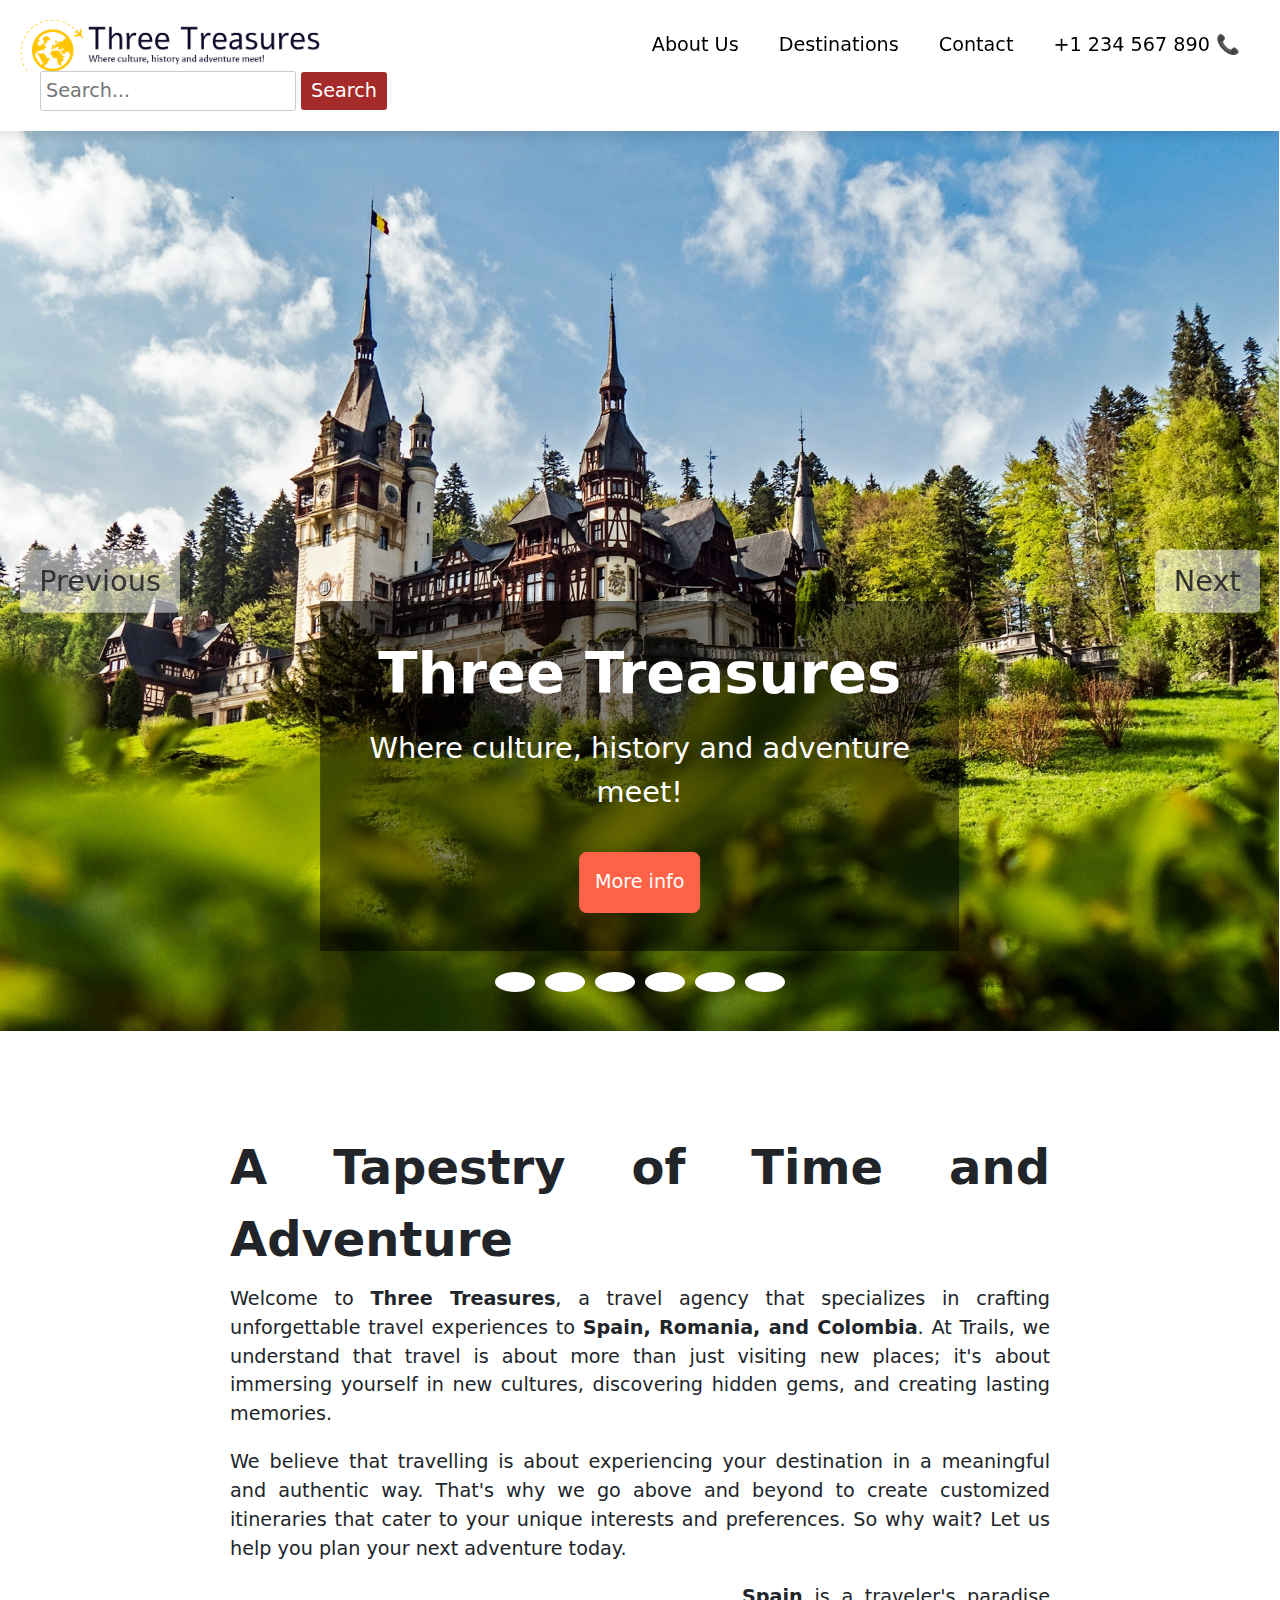
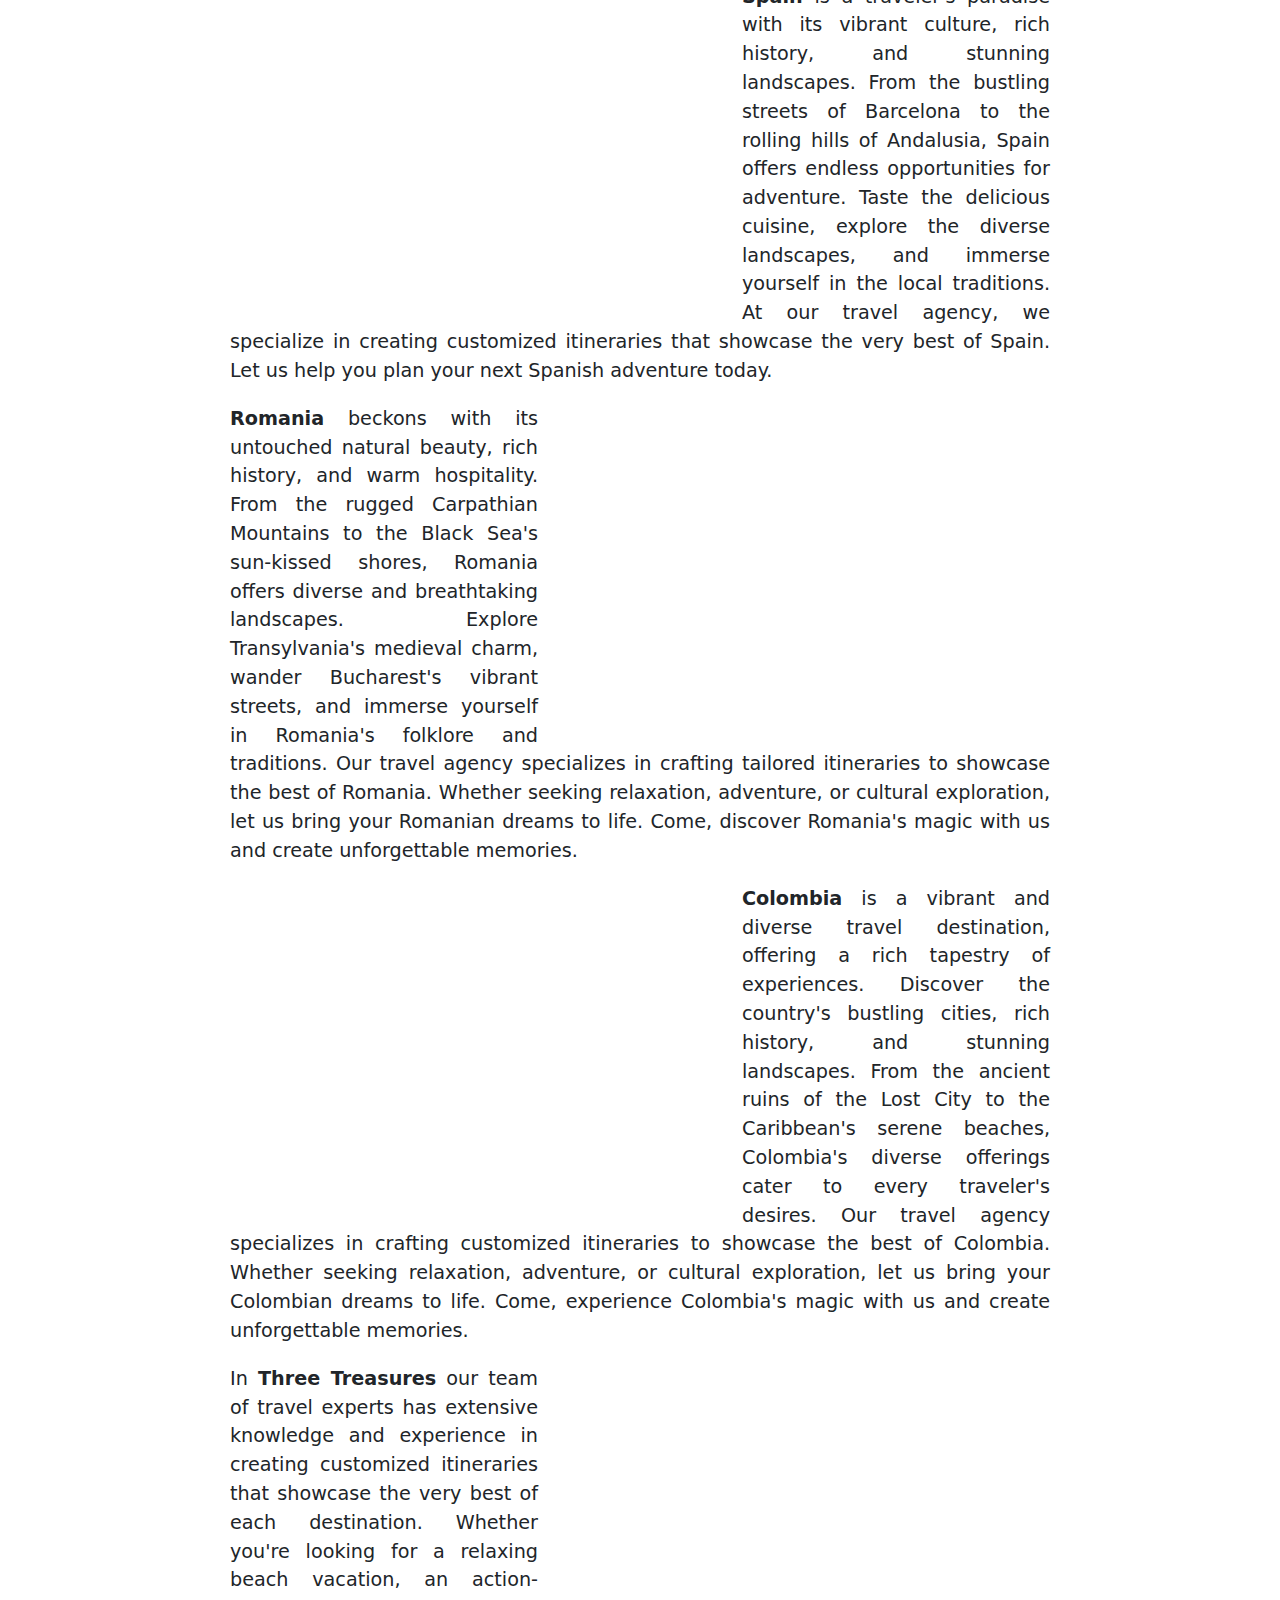
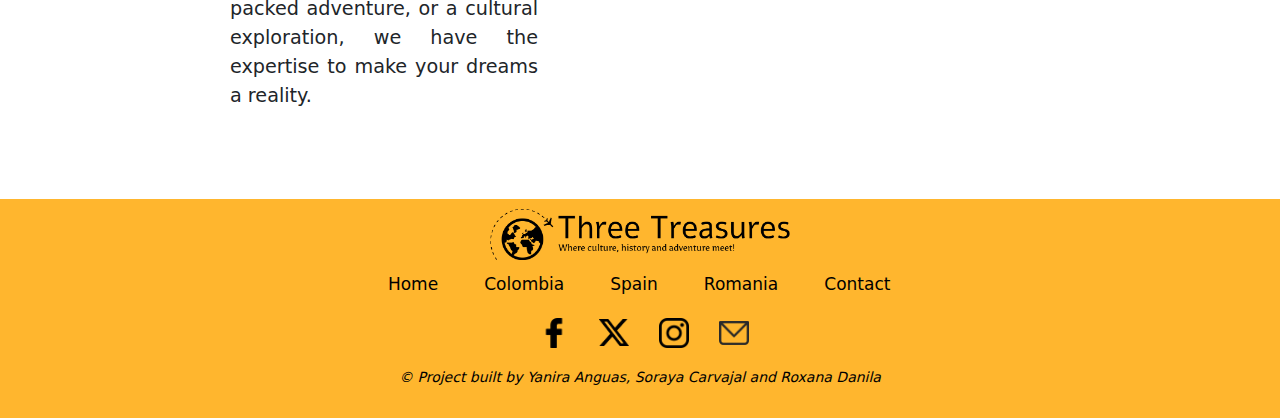
<file: index.html>
<!DOCTYPE html>
<html>

<head>
  <meta charset="utf-8">
  <meta name="viewport" content="width=device-width">
  <title>Three TreasuresTravel Agency</title>
  <link rel="preconnect" href="https://fonts.googleapis.com" />
  <link rel="preconnect" href="https://fonts.gstatic.com" crossorigin />
  <link rel="preconnect" href="https://fonts.googleapis.com" />
  <link rel="preconnect" href="https://fonts.gstatic.com" crossorigin />
  <link
    href="https://fonts.googleapis.com/css2?family=Kaushan+Script&family=Prompt:ital,wght@0,100;0,200;0,300;0,400;0,500;0,600;0,700;0,800;0,900;1,100;1,200;1,300;1,400;1,500;1,600;1,700;1,800;1,900&family=Raleway:ital,wght@0,100..900;1,100..900&display=swap"
    rel="stylesheet" />
  <link
    href="https://fonts.googleapis.com/css2?family=Prompt:ital,wght@0,100;0,200;0,300;0,400;0,500;0,600;0,700;0,800;0,900;1,100;1,200;1,300;1,400;1,500;1,600;1,700;1,800;1,900&display=swap"
    rel="stylesheet" />
  <link rel="preconnect" href="https://fonts.googleapis.com" />
  <link rel="preconnect" href="https://fonts.gstatic.com" crossorigin />
  <link
    href="https://fonts.googleapis.com/css2?family=Prompt:ital,wght@0,100;0,200;0,300;0,400;0,500;0,600;0,700;0,800;0,900;1,100;1,200;1,300;1,400;1,500;1,600;1,700;1,800;1,900&family=Raleway:ital,wght@0,100..900;1,100..900&display=swap"
    rel="stylesheet" />
  <link href="https://cdn.jsdelivr.net/npm/bootstrap@5.3.3/dist/css/bootstrap.min.css" rel="stylesheet"
    integrity="sha384-QWTKZyjpPEjISv5WaRU9OFeRpok6YctnYmDr5pNlyT2bRjXh0JMhjY6hW+ALEwIH" crossorigin="anonymous">
  <link href="style.css" rel="stylesheet" type="text/css" />
</head>

<body>
  <!-- start NAVBAR-->
  <nav class="navbar sticky-top">
    <div>
      <a href="/index.html"><img src="images/logo-no-background.png" id="logo"></a>
    </div>

    <ul id="nav_bar">
      <li class="nav-links"><span><a href="./about.html">About Us</a></span></li>
      <li class="nav-links dropdown">
        <a>Destinations</a>
        <div class="dropdown-content">
          <a href="https://www.colombia.co/en/" target="_blank">Colombia</a>
          <a href="https://www.romaniatourism.com/" target="_blank">Romania</a>
          <a href="destinations.html">Spain</a>
        </div>
      </li>
      <li class="nav-links"><a href="./about.html#contact">Contact</a></li>
      <li class="nav-links">
        <a href="tel:+1234567890"><i class="fas fa-phone"></i> +1 234 567 890 📞
        </a>
      </li>
    </ul>
    <div id="search-form">
      <input type="text" name="q" placeholder="Search..." />
      <button type="submit">Search</button>
    </div>
  </nav>
  <!-- end NAVBAR-->

  <!-- start HERO -->
  <div class="hero-carousel">
    <div class="carousel-container">
      <div class="carousel-item active">
        <img src="images/image1.jpg" alt="Castle in the Romanian countryside" />
        <div class="carousel-caption">
          <h1>Three Treasures</h1>
          <p>Where culture, history and adventure meet!</p>
          <button type="button" class="btn btn-info" id="info">
            <a href="./about.html"> More info</a>
          </button>
        </div>
      </div>
      <div class="carousel-item active">
        <img src="images/image2.jpg" alt="The Alhambra in Granada, Spain" />
        <div class="carousel-caption">
          <h1>Three Treasures</h1>
          <p>Where culture, history and adventure meet!</p>
          <button type="button" class="btn btn-info" id="info">
            <a href="./about.html"> More info</a>
          </button>
        </div>
      </div>
      <div class="carousel-item active">
        <img src="images/image3.jpg" alt="Downtown of Cartagena de Indias, Colombia" />
        <div class="carousel-caption">
          <h1>Three Treasures</h1>
          <p>Where culture, history and adventure meet!</p>
          <button type="button" class="btn btn-info" id="info">
            <a href="./about.html"> More info</a>
          </button>
        </div>
      </div>
      <div class="carousel-item active">
        <img src="images/image4.jpg" alt="Romanian folk dances" />
        <div class="carousel-caption">
          <h1>Three Treasures</h1>
          <p>Where culture, history and adventure meet!</p>
          <button type="button" class="btn btn-info" id="info">
            <a href="./about.html"> More info</a>
          </button>
        </div>
      </div>
      <div class="carousel-item active">
        <img src="images/image5.jpg" alt="Park Güell, Barcelona, Spain" />
        <div class="carousel-caption">
          <h1>Three Treasures</h1>
          <p>Where culture, history and adventure meet!</p>
          <button type="button" class="btn btn-info" id="info">
            <a href="./about.html"> More info</a>
          </button>
        </div>
      </div>
      <div class="carousel-item active">
        <img src="images/image6.jpg" alt="Beach in Tayrona Park, Colombia" />
        <div class="carousel-caption">
          <h1>Three Treasures</h1>
          <p>Where culture, history and adventure meet!</p>
          <button type="button" class="btn btn-info" id="info">
            <a href="./about.html"> More info</a>
          </button>
        </div>
      </div>
    </div>
    <div class="carousel-controls">
      <button class="carousel-prev">Previous</button>
      <button class="carousel-next">Next</button>
    </div>
    <div class="carousel-indicators">
      <button class="carousel-indicator active"></button>
      <button class="carousel-indicator"></button>
      <button class="carousel-indicator"></button>
      <button class="carousel-indicator"></button>
      <button class="carousel-indicator"></button>
      <button class="carousel-indicator"></button>
    </div>
  </div>
  <!--end  HERO -->

  <!--start COUNTRIES -->
  <div class="site-wrap">
    <h1>A Tapestry of Time and Adventure</h1>
    <p>
      Welcome to <strong>Three Treasures</strong>, a travel agency that
      specializes in crafting unforgettable travel experiences to
      <strong>Spain, Romania, and Colombia</strong>. At Trails, we understand
      that travel is about more than just visiting new places; it's about
      immersing yourself in new cultures, discovering hidden gems, and
      creating lasting memories.
    </p>
    <p>
      We believe that travelling is about experiencing your destination in a
      meaningful and authentic way. That's why we go above and beyond to
      create customized itineraries that cater to your unique interests and
      preferences. So why wait? Let us help you plan your next adventure
      today.
    </p>
    <img src="images/image7.jpg" class="align-left slide-in" alt="Aerial image of Madrid, Spain " />
    <p>
      <strong>Spain</strong> is a traveler's paradise with its vibrant
      culture, rich history, and stunning landscapes. From the bustling
      streets of Barcelona to the rolling hills of Andalusia, Spain offers
      endless opportunities for adventure. Taste the delicious cuisine,
      explore the diverse landscapes, and immerse yourself in the local
      traditions. At our travel agency, we specialize in creating customized
      itineraries that showcase the very best of Spain. Let us help you plan
      your next Spanish adventure today.
    </p>
    <img src="images/image8.jpg" class="align-right slide-in" alt="Small village in Romania " />
    <p>
      <strong>Romania</strong> beckons with its untouched natural beauty, rich
      history, and warm hospitality. From the rugged Carpathian Mountains to
      the Black Sea's sun-kissed shores, Romania offers diverse and
      breathtaking landscapes. Explore Transylvania's medieval charm, wander
      Bucharest's vibrant streets, and immerse yourself in Romania's folklore
      and traditions. Our travel agency specializes in crafting tailored
      itineraries to showcase the best of Romania. Whether seeking relaxation,
      adventure, or cultural exploration, let us bring your Romanian dreams to
      life. Come, discover Romania's magic with us and create unforgettable
      memories.
    </p>
    <img src="images/image9.jpg" class="align-left slide-in" alt="Villages of the Colombian coffee growing region " />
    <p>
      <strong>Colombia</strong> is a vibrant and diverse travel destination,
      offering a rich tapestry of experiences. Discover the country's bustling
      cities, rich history, and stunning landscapes. From the ancient ruins of
      the Lost City to the Caribbean's serene beaches, Colombia's diverse
      offerings cater to every traveler's desires. Our travel agency
      specializes in crafting customized itineraries to showcase the best of
      Colombia. Whether seeking relaxation, adventure, or cultural
      exploration, let us bring your Colombian dreams to life. Come,
      experience Colombia's magic with us and create unforgettable memories.
    </p>
    <img src="images/image10.jpg" class="align-right slide-in" alt="Tourist watching the flowing of a river " />
    <p>
      In <strong>Three Treasures</strong> our team of travel experts has
      extensive knowledge and experience in creating customized itineraries
      that showcase the very best of each destination. Whether you're looking
      for a relaxing beach vacation, an action-packed adventure, or a cultural
      exploration, we have the expertise to make your dreams a reality.
    </p>
  </div>
  <!-- end COUNTRIES -->

  <!-- start FOOTER -->
  <footer>
    <div class="container">
      <div class="footer-logo">
        <img src="images/black-transparent.png" alt="Logo agency">
      </div>
      <div class="footer-content">
        <div class="footer-links">
          <ul>
            <li><a href="index.html">Home</a></li>
            <li><a href="https://www.colombia.co/en/" target="_blank">Colombia</a></li>
            <li><a href="destinations.html">Spain</a></li>
            <li><a href="https://www.romaniatourism.com/" target="_blank">Romania</a></li>
            <li><a href="./about.html#contact">Contact</a></li>
          </ul>
        </div>
        <div class="footer-social">
          <ul>
            <li>
              <a href="https://www.facebook.com/" target="_blank"><img src="images/fb.png" alt="Facebook" /></a>
            </li>
            <li>
              <a href="https://twitter.com/" target="_blank"><img src="images/X.png" alt="Twitter" /></a>
            </li>
            <li>
              <a href="https://www.instagram.com/" target="_blank"><img src="images/ins.png" alt="Instagram" /></a>
            </li>
            <li>
              <a href="https://www.gmail.com/" target="_blank"><img src="images/email.png" alt="Email" /></a>
            </li>
          </ul>
        </div>
      </div>
      <div class="footer-made-by">
        <p> &#169; Project built by Yanira Anguas, Soraya Carvajal and Roxana Danila</p>
      </div>
    </div>
    </div>
  </footer>
  <!--end  FOOTER -->

  <script src="script.js"></script>
</body>

</html>
</file>
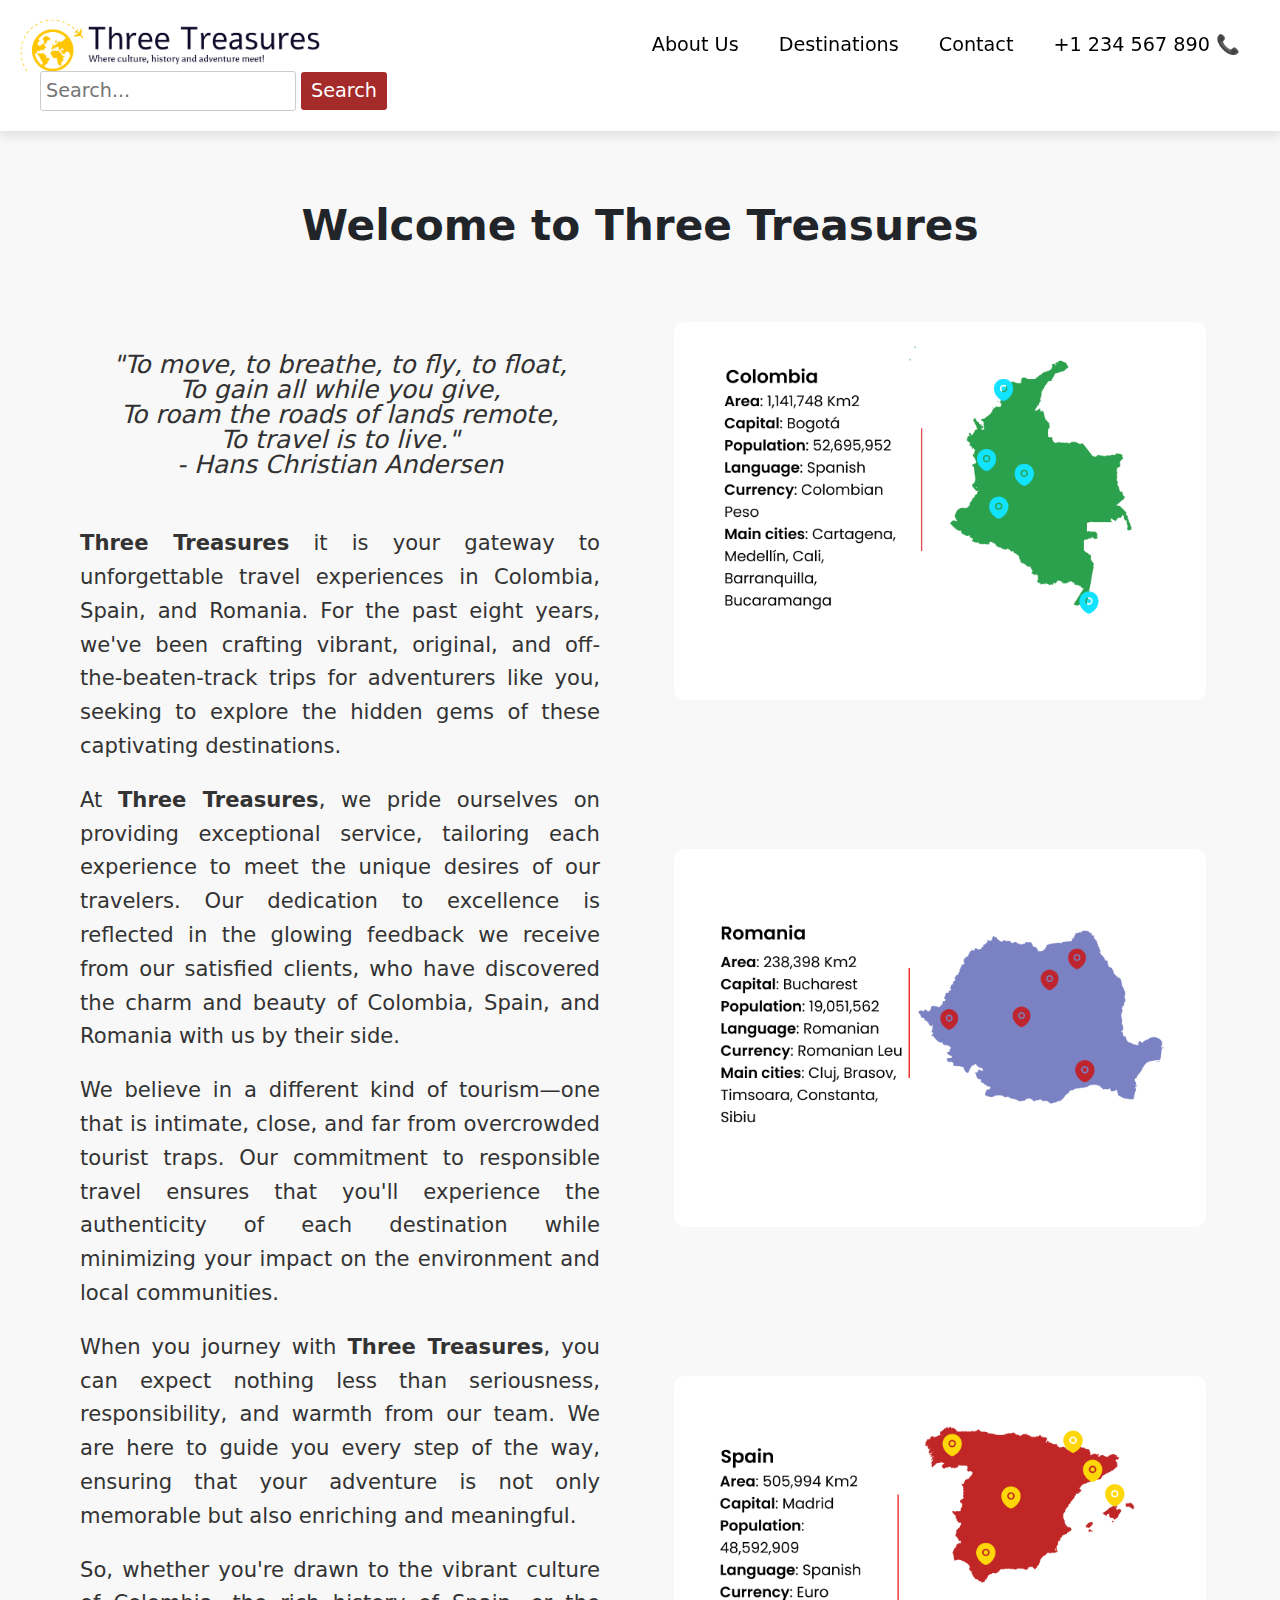
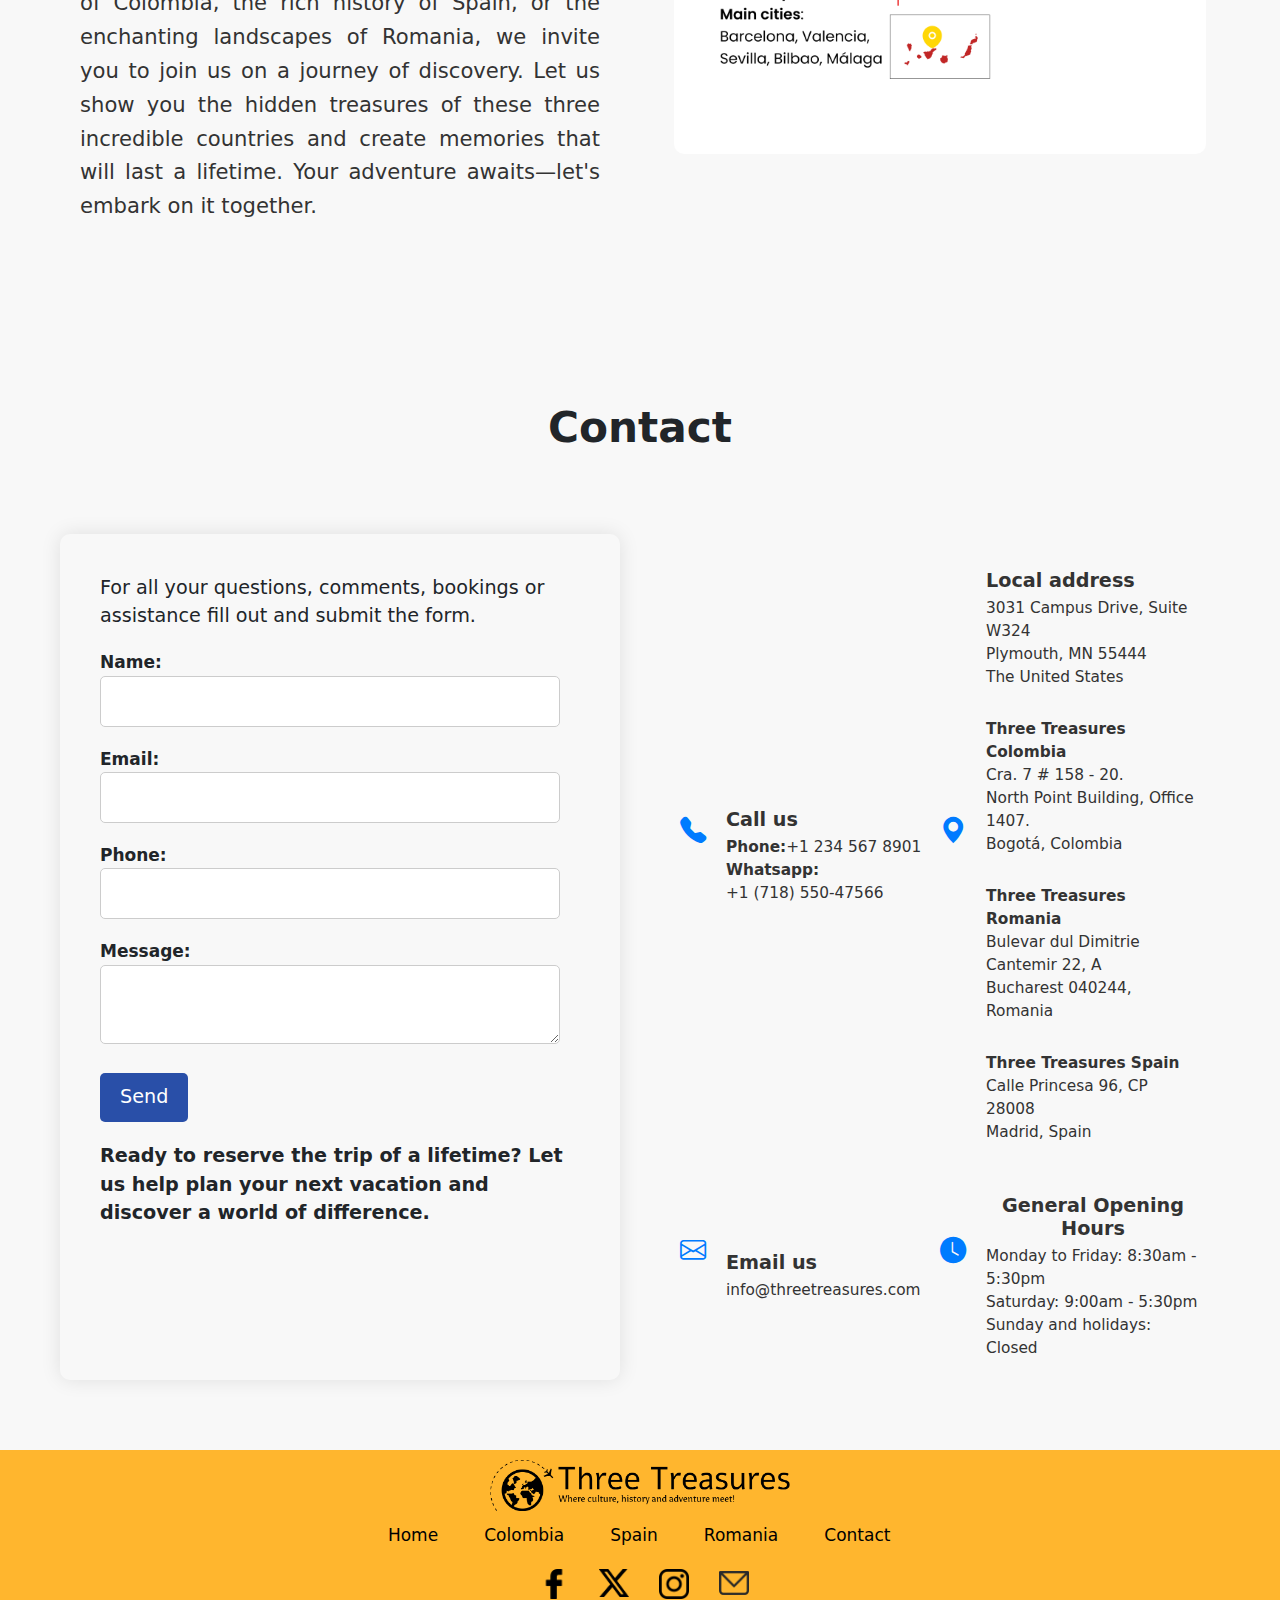
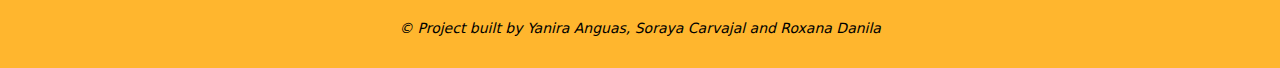
<file: about.html>
<!DOCTYPE html>
<html>

<head>
  <meta charset="utf-8">
  <meta name="viewport" content="width=device-width">
  <title>Three TreasuresTravel Agency</title>
  <link rel="preconnect" href="https://fonts.googleapis.com" />
  <link rel="preconnect" href="https://fonts.gstatic.com" crossorigin />
  <link rel="preconnect" href="https://fonts.googleapis.com" />
  <link rel="preconnect" href="https://fonts.gstatic.com" crossorigin />
  <link
    href="https://fonts.googleapis.com/css2?family=Kaushan+Script&family=Prompt:ital,wght@0,100;0,200;0,300;0,400;0,500;0,600;0,700;0,800;0,900;1,100;1,200;1,300;1,400;1,500;1,600;1,700;1,800;1,900&family=Raleway:ital,wght@0,100..900;1,100..900&display=swap"
    rel="stylesheet" />
  <link
    href="https://fonts.googleapis.com/css2?family=Prompt:ital,wght@0,100;0,200;0,300;0,400;0,500;0,600;0,700;0,800;0,900;1,100;1,200;1,300;1,400;1,500;1,600;1,700;1,800;1,900&display=swap"
    rel="stylesheet" />
  <link rel="preconnect" href="https://fonts.googleapis.com" />
  <link rel="preconnect" href="https://fonts.gstatic.com" crossorigin />
  <link
    href="https://fonts.googleapis.com/css2?family=Prompt:ital,wght@0,100;0,200;0,300;0,400;0,500;0,600;0,700;0,800;0,900;1,100;1,200;1,300;1,400;1,500;1,600;1,700;1,800;1,900&family=Raleway:ital,wght@0,100..900;1,100..900&display=swap"
    rel="stylesheet" />
  <link href="https://cdn.jsdelivr.net/npm/bootstrap@5.3.3/dist/css/bootstrap.min.css" rel="stylesheet"
    integrity="sha384-QWTKZyjpPEjISv5WaRU9OFeRpok6YctnYmDr5pNlyT2bRjXh0JMhjY6hW+ALEwIH" crossorigin="anonymous">
  <link rel="stylesheet" href="https://cdn.jsdelivr.net/npm/bootstrap-icons@1.3.0/font/bootstrap-icons.css" />
  <link href="style.css" rel="stylesheet" type="text/css" />
</head>

<body>

  <!-- inicio  NAVBAR-->
  <nav class="navbar sticky-top">
    <div>
      <a href="./index.html"><img src="images/logo-no-background.png" id="logo"></a>
    </div>

    <ul id="nav_bar">
      <li class="nav-links"><span><a href="./about.html">About Us</a></span></li>
      <li class="nav-links dropdown">
        <a>Destinations</a>
        <div class="dropdown-content">
          <a href="https://www.colombia.co/en/" target="_blank">Colombia</a>
          <a href="https://www.romaniatourism.com/" target="_blank">Romania</a>
          <a href="destinations.html">Spain</a>
        </div>
      </li>
      <li class="nav-links"><a href="./about.html#contact">Contact</a></li>
      <li class="nav-links">
        <a href="tel:+1234567890"><i class="fas fa-phone"></i> +1 234 567 890 📞
        </a>
      </li>
    </ul>
    <div id="search-form">
      <input type="text" name="q" placeholder="Search..." />
      <button type="submit">Search</button>
    </div>
  </nav>
  <!--End  NAVBAR-->

  <section class="about-us">
    <div class="container">
      <h2>Welcome to Three Treasures</h2>
      <div class="grid-container">
        <div class="about-content">
          <blockquote>
            "To move, to breathe, to fly, to float,<br />
            To gain all while you give, <br />
            To roam the roads of lands remote, <br />
            To travel is to live." <br />
            - Hans Christian Andersen
          </blockquote>
          <p>
            <strong>Three Treasures</strong> it is your gateway to
            unforgettable travel experiences in Colombia, Spain, and Romania.
            For the past eight years, we've been crafting vibrant, original,
            and off-the-beaten-track trips for adventurers like you, seeking
            to explore the hidden gems of these captivating destinations.
          </p>
          <p>
            At <strong>Three Treasures</strong>, we pride ourselves on
            providing exceptional service, tailoring each experience to meet
            the unique desires of our travelers. Our dedication to excellence
            is reflected in the glowing feedback we receive from our satisfied
            clients, who have discovered the charm and beauty of Colombia,
            Spain, and Romania with us by their side.
          </p>
          <p>
            We believe in a different kind of tourism—one that is intimate,
            close, and far from overcrowded tourist traps. Our commitment to
            responsible travel ensures that you'll experience the authenticity
            of each destination while minimizing your impact on the
            environment and local communities.
          </p>
          <p>
            When you journey with <strong>Three Treasures</strong>, you can
            expect nothing less than seriousness, responsibility, and warmth
            from our team. We are here to guide you every step of the way,
            ensuring that your adventure is not only memorable but also
            enriching and meaningful.
          </p>
          <p>
            So, whether you're drawn to the vibrant culture of Colombia, the
            rich history of Spain, or the enchanting landscapes of Romania, we
            invite you to join us on a journey of discovery. Let us show you
            the hidden treasures of these three incredible countries and
            create memories that will last a lifetime. Your adventure
            awaits—let's embark on it together.
          </p>
        </div>
        <div class="infographic-maps">
          <div class="map-container">
            <img src="images/colombia-map.png" alt="Colombia Map" />
          </div>
          <div class="map-container">
            <img src="images/romania-map.png" alt="Romania Map" />
          </div>
          <div class="map-container">
            <img src="images/spain-map.png" alt="Spain Map" />
          </div>
        </div>
      </div>
    </div>
  </section>

  <section class="contact-us" id="contact">
    <h2>Contact</h2>
    <div class="container">
      <div class="grid-container">
        <div class="form-container">
          <p>
            For all your questions, comments, bookings or assistance fill out
            and submit the form.
          </p>
          <form action="submit.php" method="post">
            <div class="form-group">
              <label for="Name">Name:</label>
              <input type="text" id="name" name="name" required />
            </div>
            <div class="form-group">
              <label for="email">Email:</label>
              <input type="email" id="email" name="email" required />
            </div>
            <div class="form-group">
              <label for="Phone">Phone:</label>
              <input type="tel" id="phone" name="phone" required />
            </div>
            <div class="form-group">
              <label for="message">Message:</label>
              <textarea id="message" name="message" required></textarea>
            </div>
            <button type="submit">Send</button>
          </form>
          <p class="call-to-action">
            Ready to reserve the trip of a lifetime? Let us help plan your
            next vacation and discover a world of difference.
          </p>
        </div>

        <div class="contact-info">
          <div class="contact-item">
            <i class="bi bi-telephone-fill"></i>
            <div>
              <h3>Call us</h3>
              <p><strong>Phone:</strong>+1 234 567 8901</p>
              <p>
                <strong>Whatsapp:</strong><br />
                +1 (718) 550-47566
              </p>
            </div>
          </div>
          <div class="contact-item">
            <i class="bi bi-geo-alt-fill"></i>
            <div>
              <h3>Local address</h3>
              <p>3031 Campus Drive, Suite W324</p>
              <p>Plymouth, MN 55444</p>
              <p>The United States</p>
              <br />
              <p><strong>Three Treasures Colombia</strong></p>
              <p>Cra. 7 # 158 - 20.</p>
              <p>North Point Building, Office 1407.</p>
              <p>Bogotá, Colombia</p>
              <br />
              <p><strong>Three Treasures Romania</strong></p>
              <p>Bulevar dul Dimitrie Cantemir 22, A</p>
              <p>Bucharest 040244, Romania</p>
              <br />
              <p><strong>Three Treasures Spain</strong></p>
              <p>Calle Princesa 96, CP 28008</p>
              <p>Madrid, Spain</p>
            </div>
          </div>
          <div class="contact-item">
            <i class="bi bi-envelope"></i>
            <div>
              <h3>Email us</h3>
              <p>info@threetreasures.com</p>
            </div>
          </div>
          <div class="contact-item">
            <i class="bi bi-clock-fill"></i>
            <div>
              <h3>General Opening Hours</h3>
              <p>Monday to Friday: 8:30am - 5:30pm</p>
              <p>Saturday: 9:00am - 5:30pm</p>
              <p>Sunday and holidays: Closed</p>
            </div>
          </div>
        </div>
      </div>
    </div>
  </section>
  <!-- FOOTER -->
  <footer>
    <div class="container">
      <div class="footer-logo">
        <img src="images/black-transparent.png" alt="Logo agency">
      </div>
      <div class="footer-content">
        <div class="footer-links">
          <ul>
            <li><a href="index.html">Home</a></li>
            <li><a href="https://www.colombia.co/en/" target="_blank">Colombia</a></li>
            <li><a href="destinations.html">Spain</a></li>
            <li><a href="https://www.romaniatourism.com/" target="_blank">Romania</a></li>
            <li><a href="./about.html#contact">Contact</a></li>
          </ul>
        </div>
        <div class="footer-social">
          <ul>
            <li>
              <a href="https://www.facebook.com/" target="_blank"><img src="images/fb.png" alt="Facebook" /></a>
            </li>
            <li>
              <a href="https://twitter.com/" target="_blank"><img src="images/X.png" alt="Twitter" /></a>
            </li>
            <li>
              <a href="https://www.instagram.com/" target="_blank"><img src="images/ins.png" alt="Instagram" /></a>
            </li>
            <li>
              <a href="https://www.gmail.com/" target="_blank"><img src="images/email.png" alt="Email" /></a>
            </li>
          </ul>
        </div>
      </div>
      <div class="footer-made-by">
        <p> &#169; Project built by Yanira Anguas, Soraya Carvajal and Roxana Danila</p>
      </div>
    </div>
    </div>

  </footer>
  <!-- FOOTER -->
  <script src="script.js"></script>
</body>

</html>
</file>
<file: style.css>
html {
  height: 100%;
  width: 100%;
  box-sizing: border-box;
  font-family: "helvetica neue";
  font-size: 1.2em;
  font-weight: 200;
}

body {
  margin: 0;
  position: relative
}

*,
*:before,
*:after {
  box-sizing: inherit;
}

/* inicio NAVBAR*/

.navbar {
  display: flex;
  justify-content: space-between;
  align-items: center;
  background-color: white;
  color: #000000;
  padding: 20px;
  box-shadow: 0px 5px 10px 0px rgba(0, 0, 0, 0.1)
}

#logo {
  justify-content: flex-start;
  height: auto;
  width: 300px;
}

#nav_bar {
  display: flex;
  align-items: center;
  list-style: none;
  margin: 0;
  padding: 0;
}

#nav_bar li {
  position: relative;
  margin: 0 10px;
}

.nav-links a {
  color: inherit;
  text-decoration: none;
  padding: 10px;
}

.nav-links:hover {
  background-color: #f0f0f0;
  /* Cambia el color de fondo al pasar el ratón */
}

.dropdown {
  position: relative;
}

.dropdown-content {
  display: none;
  position: absolute;
  background-color: #f9f9f9;
  min-width: 160px;
  z-index: 1;
  padding: 0;
  margin: 0;
  list-style: none;
}

.dropdown-content a {
  color: black;
  padding: 12px 16px;
  text-decoration: none;
  display: block;
  border: 1px solid #e9e9e9;
}

.dropdown-content a:hover {
  background-color: #f1f1f1;
}

.dropdown:hover .dropdown-content {
  display: block;
}

#phone-icon {
  float: right;
  margin-left: auto;
}

#phone-icon a {
  color: brown;
  text-decoration: none;
  display: flex;
  align-items: center;
}

#phone-icon a i {
  margin-right: 5px;
}

#search-form {
  display: flex;
  align-items: center;
  margin-left: 20px;
}

#search-form input[type="text"] {
  padding: 5px;
  border: 1px solid #ccc;
  border-radius: 3px;
  margin-right: 5px;
}

#search-form button {
  padding: 5px 10px;
  background-color: brown;
  color: #fff;
  border: none;
  border-radius: 3px;
  cursor: pointer;
}

#search-form button:hover {
  background-color: #0056b3;
}

/* fin NAVBAR*/


/*HERO*/
.hero-carousel {
  position: relative;
  overflow: hidden;
  width: 100%;
  height: 100vh;
}

.carousel-container {
  display: flex;
  width: 600%;
  height: 100%;
  transition: transform 0.5s ease;
}

.carousel-item {
  flex: 0 0 16.66%;
  width: 100%;
  height: 100%;
  position: relative;
  opacity: 0;
  transition: opacity 0.5s ease-in-out;
}

.carousel-item.active {
  opacity: 1;
}

.carousel-item img {
  width: 100%;
  height: 100%;
  object-fit: cover;
}

.carousel-caption {
  position: absolute;
  bottom: 80px;
  left: 50%;
  right: 0;
  padding: 2rem;
  text-align: center;
  transform: translateX(-50%);
  background-color: rgba(0, 0, 0, 0.5);
  color: #fff;
}

.carousel-caption h1 {
  font-size: 3rem;
  margin-bottom: 1rem;
  font-weight: 600;
  margin-top: 0;
}

.carousel-caption p {
  font-size: 1.5rem;
  margin-bottom: 2rem;
}

p strong {
  font-weight: bold;
}


.carousel-caption #info {
  padding: 15px;
  background-color: tomato;
  border: 1px solid tomato;
}

.carousel-caption #info:hover {
  background-color: #2188f7;
  border: 1px solid #2188f7;
}

.carousel-caption #info a {
  text-decoration: none;
  color: #fff;
}

.carousel-controls {
  position: absolute;
  top: 50%;
  transform: translateY(-50%);
  width: 100%;
  display: flex;
  justify-content: space-between;
  padding: 0 20px;
  box-sizing: border-box;
}

.carousel-controls button {
  background-color: rgba(255, 255, 255, 0.5);
  border: none;
  color: #333;
  font-size: 1.5rem;
  padding: 0.5rem 1rem;
  cursor: pointer;
  transition: background-color 0.3s ease-in-out;
}

.carousel-controls button:hover {
  background-color: rgba(255, 255, 255, 0.8);
}

.carousel-indicators {
  position: absolute;
  bottom: 20px;
  left: 35%;
  transform: translateX(-50%);
  display: flex;
  justify-content: center;
}

.carousel-indicator {
  width: 10px;
  height: 10px;
  border-radius: 50%;
  background-color: #fff;
  margin: 0 5px;
  cursor: pointer;
}

.carousel-indicator.active {
  background-color: white;
}

/*HERO*/


/* SCROLL COUNTRIES*/
.site-wrap {
  max-width: 900px;
  margin: 60px auto;
  background: white;
  padding: 40px;
  text-align: justify;
  z-index: 1;
  margin-bottom: 30px;
}

.site-wrap h1 {
  line-height: 1.5;
  font-weight: 600;
}

.align-left {
  float: left;
  margin-right: 20px;
}

.align-right {
  float: right;
  margin-left: 20px;
}

.slide-in {
  opacity: 0;
  transition: all 0.5s;
}

.align-left.slide-in {
  transform: translateX(-30%) scale(0.95);
}

.align-right.slide-in {
  transform: translateY(30%) scale(1);
}

.slide-in.active {
  opacity: 1;
  transform: translateX(0%) scale(1);
}

.site-wrap img {
  width: 60%;
}

/*COUNTRIES*/

/* start ARTICLES PAGE DESTINATIONS */

.destinations-page {
  display: flex;
  flex-direction: column;
  align-items: center;
  text-align: justify;
  padding: 10px 50px 20px;
}

h3 {
  display: flex;
  text-align: center;
  font-size: 2.2rem;
  font-weight: 700;
  margin-top: 50px;
  margin-bottom: 50px;
}

/*where to*/
#where {
  display: flex;
  flex-wrap: wrap;
  justify-content: space-between;
  margin-bottom: 40px;
}

#where_left,
#where_right {
  width: 48%;
  padding: 10px 50px 20px;
}

#where_left img,
#where_right img {
  width: 100%;
  height: auto;
  margin-top: 20px;
}

#where_left p,
#where_right p {
  line-height: 1.5;
}

#where p:last-child {
  margin-top: 20px;
}

/* culture & traditions*/

#culture-traditions {
  display: flex;
  flex-wrap: wrap;
  justify-content: space-between;
  margin-bottom: 40px;
}

#culture_article {
  width: 48%;
  padding: 10px 20px;
  margin-bottom: 20px;
}

#culture_article .culture-content {
  float: left;
}

.culture-content h3 {
  display: flex;
  text-align: center;
  font-size: 2.2rem;
  font-weight: 700;
  margin-top: 50px;
  margin-bottom: 50px;
}

#culture_article p {
  line-height: 1.6;
}

.culture-article-img {
  width: 48%;
  position: relative;
  margin-top: 120px;
  padding: 50px;
}

.culture-article-img img {
  width: 100%;
  height: auto;
  float: right;
}

/* meal and facts */
#meals-and-facts {
  display: flex;
  flex-wrap: wrap;
  justify-content: space-between;
}

#meals-and-facts article {
  width: 48%;
  padding: 10px 50px 20px;
}

#meals-and-facts h3 {
  margin-bottom: 10px;
}

#meals-and-facts p {
  line-height: 1.5;
  margin-bottom: 20px;
}

#meals-and-facts img {
  width: 100%;
  height: auto;
  margin-top: 20px;
}

/*end ARTICLES PAGE DESTINATIONS */

/*ABOUT*/

.about-us,
.contact-us {
  padding: 70px 0;
  background-color: #f8f8f8;
}

.container {
  max-width: 1200px;
  margin: 0 auto;
  padding: 0 20px;
}

.grid-container {
  display: grid;
  grid-template-columns: 1fr 1fr;
  grid-gap: 40px;
}

.about-content,
.contact-info {
  padding: 20px;
  border-radius: 10px;
  color: #333;
}

.about-us h2,
.contact-us h2 {
  font-size: 2.2rem;
  font-weight: 700;
  text-align: center;
}

.about-us .container h2 {
  margin-bottom: 50px;
}

blockquote {
  font-size: 25px;
  text-align: center;
  color: rgb(50, 49, 49);
  font-style: italic;
  padding: 30px;
  line-height: 1;
  font-weight: 400;
}

.about-content p {
  font-size: 1.1rem;
  line-height: 1.6;
  margin-bottom: 20px;
  text-align: justify;
}

.infographic-maps {
  display: grid;
  grid-gap: 20px;
}

.map-container {
  text-align: center;
  cursor: pointer;
  transition: transform 0.3s ease;
  border-radius: 10px;
  overflow: hidden;
}

.map-container img {
  width: 95%;
  height: auto;
  margin-top: 20px;
  margin-bottom: 10px;
  border-radius: 10px;
  transition: transform 0.3s ease;
}

.map-container.expanded {
  transform: scale(1.1);
}

.map-container.expanded img {
  transform: scale(1);
}

/*CONTACT*/
.contact-us .container {
  display: flex;
  justify-content: space-between;
  margin-top: 40px;
}

.form-container,
.contact-info {
  flex: 1;
  padding-right: 20px;
  margin-top: 40px;
}

.form-container {
  box-shadow: 0 0 20px rgba(0, 0, 0, 0.1);
  padding: 40px;
  border-radius: 10px;
}

.form-group {
  margin-bottom: 20px;
}

label {
  display: block;
  font-weight: bold;
  font-size: 17px;
}

input[type="text"],
input[type="email"],
input[type="tel"],
textarea {
  width: calc(100% - 20px);
  padding: 10px;
  border: 1px solid #ccc;
  border-radius: 5px;
}

button {
  background-color: rgb(41, 79, 168);
  color: #fff;
  border: none;
  padding: 10px 20px;
  border-radius: 5px;
  cursor: pointer;
}

button:hover {
  background-color: #8ac2fe;
}

.call-to-action {
  margin-top: 20px;
  font-size: 1rem;
  font-weight: bold;
}

.contact-info {
  display: flex;
  flex-wrap: wrap;
  margin-left: 0;
  margin-top: 5px;
}

.contact-info h2 {
  font-size: 1.7rem;
  margin-bottom: 20px;
}

.contact-item {
  display: flex;
  align-items: center;
  flex-basis: 50%;
  margin-top: 0px;
  margin-bottom: 0px;
}

.contact-item i {
  font-size: 1.37rem;
  margin-right: 20px;
  color: #007bff;
}

.contact-item h3 {
  font-size: 1rem;
  margin-bottom: 5px;
  font-weight: bold;
}

.contact-item p {
  font-size: 0.8rem;
  margin-bottom: 0;
}


/*FOOTER*/
footer {
  position: static;
  left: 0;
  bottom: 0;
  width: 100%;
  background-color: #ffb62e;
  color: #000000;
  padding: 10px;
}

.container {
  max-width: 1200px;
  margin: 0 auto;
  padding: 0 20px;
  display: flex;
  flex-direction: column;
  align-items: center;
}

.footer-logo img {
  width: 300px;
  height: auto;
  margin-bottom: 10px;
}

.footer-links ul li {
  display: inline;
  margin-right: 40px;
  font-size: 17px;
}

.footer-links ul li a {
  color: #000000;
  text-decoration: none;
  font-style: bold;
}

.footer-links ul li a:hover {
  color: #0056b3;
}

.footer-social {
  display: flex;
  justify-content: center;
}

.footer-social ul {
  list-style-type: none;
  display: flex;
  justify-content: center;
}

.footer-social ul li {
  margin-right: 30px;
}

.footer-social ul li a img {
  width: 30px;
  height: auto;
}

.footer-made-by {
  font-size: 14px;
  font-style: italic;
  text-align: center;
}

/*FOOTER*/

/*RESPONSIVENESS*/

@media (max-width: 767px) {
  @media (max-width: 991px) {
    .navbar {
      padding: 15px;
    }

    #logo {
      width: 200px;
    }

    #nav_bar li {
      margin: 0 5px;
    }

    .nav-links a {
      padding: 8px;
    }

    .dropdown-content {
      min-width: 140px;
    }

    #search-form input[type="text"] {
      padding: 4px;
      margin-right: 4px;
    }

    #search-form button {
      padding: 4px 8px;
    }
  }

  @media (max-width: 767px) {
    .navbar {
      flex-direction: column;
      align-items: flex-start;
      padding: 10px;
    }

    #logo {
      width: 180px;
      margin-bottom: 10px;
    }

    #nav_bar {
      flex-direction: column;
      align-items: flex-start;
      width: 100%;
    }

    #nav_bar li {
      margin: 5px 0;
      width: 100%;
    }

    .nav-links a {
      display: block;
      padding: 8px 0;
    }

    .dropdown-content {
      position: static;
      display: none;
      width: 100%;
      min-width: auto;
    }

    .dropdown-content a {
      padding: 8px 20px;
    }

    .dropdown:hover .dropdown-content {
      display: block;
    }

    #phone-icon {
      margin-left: 0;
      margin-top: 10px;
    }

    #search-form {
      margin-left: 0;
      margin-top: 10px;
      width: 100%;
    }

    #search-form input[type="text"] {
      width: calc(100% - 80px);
    }
  }

  @media (max-width: 480px) {
    .navbar {
      padding: 10px;
    }

    #logo {
      width: 150px;
    }

    #nav_bar li {
      margin: 3px 0;
    }

    .nav-links a {
      padding: 6px 0;
    }

    .dropdown-content a {
      padding: 6px 20px;
    }

    #phone-icon a i {
      margin-right: 3px;
    }

    #search-form input[type="text"] {
      padding: 3px;
      margin-right: 3px;
    }

    #search-form button {
      padding: 3px 6px;
    }
  }


  @media only screen and (max-width: 768px) {

    /*HERO & SCROLL*/
    .hero-carousel {
      height: auto;
    }

    .carousel-container {
      width: 100%;
      height: auto;
      flex-direction: column;
    }

    .carousel-item {
      flex: 0 0 100%;
      height: auto;
      opacity: 0;
      transition: opacity 0.5s ease-in-out;
    }

    .carousel-item img {
      width: 100%;
      height: auto;
      object-fit: contain;
    }

    .carousel-caption {
      position: static;
      transform: none;
      background-color: rgb(0, 0, 255, 0.3);
      padding: 1.5rem;
    }

    .carousel-caption h1 {
      font-size: 2rem;
      margin-bottom: 0.5rem;
      text-align: center;
      color: #0f0829;
    }

    .carousel-caption p {
      font-size: 1.2rem;
      margin-bottom: 1.5rem;
      color: #0f0829;
    }

    .carousel-caption #info {
      padding: 10px;
    }

    .carousel-controls {
      position: static;
      transform: none;
      margin-top: 1rem;
      justify-content: center;
    }

    .carousel-controls button {
      font-size: 1.2rem;
      padding: 0.3rem 0.7rem;
    }

    .carousel-indicators {
      position: static;
      transform: none;
      margin-top: 1rem;
    }

    .carousel-indicator {
      width: 8px;
      height: 8px;
      margin: 0 3px;
    }

    .site-wrap {
      padding: 20px;
      margin: 30px auto;
    }

    .site-wrap h1 {
      font-size: 1.8rem;
      text-align: center;
    }

    .align-left,
    .align-right {
      float: none;
      margin: 0 0 20px 0;
      width: 100%;
    }

    .align-left.slide-in,
    .align-right.slide-in {
      transform: translateX(0) translateY(30%) scale(0.95);
    }

    .slide-in.active {
      transform: translateX(0) translateY(0) scale(1);
    }
  }

  /* Responsive Destinations */
  @media only screen and (max-width: 768px) {
    #culture-traditions {
      flex-direction: column;
    }

    #culture_article,
    .culture-article-img {
      width: 100%;
    }

    .culture-article-img img {
      float: none;
    }

    #where_left,
    #where_right,
    #meals-and-facts article {
      width: 100%;
    }

    #where_left img,
    #where_right img,
    #meals-and-facts img {
      margin-top: 10px;
    }

    h3 {
      margin-top: 30px;
      margin-bottom: 30px;
      font-size: 1.8rem;
    }

    #meals-and-facts p,
    #culture_article p {
      font-size: 0.9rem;
    }

    #meals-and-facts img,
    #culture_article img,
    .culture-article-img img {
      margin-top: 10px;
    }
  }

  /* Responsive About & Contact */

  @media (max-width: 768px) {
    .about-us.container {
      max-width: 720px;
    }

    .grid-container {
      grid-template-columns: 1fr;
    }

    .infographic-maps {
      grid-template-columns: 1fr;
    }

    .map-container img {
      width: 80%;
    }

    .contact-us .container {
      flex-direction: column;
    }

    .form-container,
    .contact-info {
      padding-right: 0;
    }

    .contact-info {
      margin-top: 40px;
    }

    .contact-info h2 {
      font-size: 1.2rem;
    }

    .contact-item i {
      font-size: 1.2rem;
      margin-right: 15px;
    }

    .contact-item h3 {
      font-size: 0.9rem;
    }

    .contact-item p {
      font-size: 0.7rem;
    }
  }
</file>
